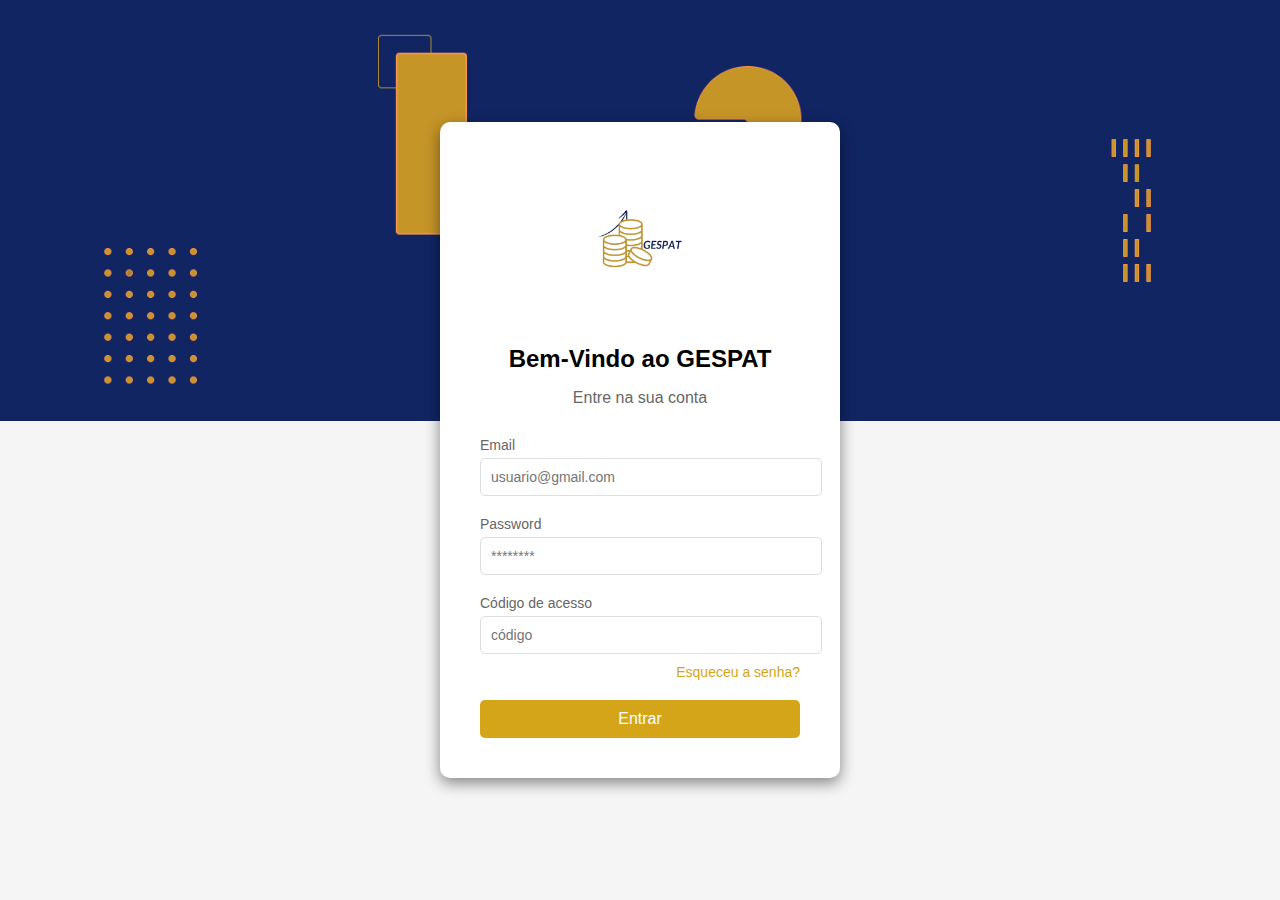
<file: components-login/login.html>
<!DOCTYPE html>
<html lang="pt-BR">
  <head>
    <meta charset="UTF-8" />
    <meta name="viewport" content="width=device-width, initial-scale=1.0" />
    <title>Login - GESPAT</title>
    <link rel="stylesheet" href="/styles/login.css" />
  </head>
  <body>
    <div class="container">
      <div class="login-box">
        <img src="/assets/logo.png" alt="GESPAT Logo" class="logo" />
        <h2>Bem-Vindo ao GESPAT</h2>
        <p>Entre na sua conta</p>
        <form>
          <div class="input-group">
            <label for="email">Email</label>
            <input type="text" id="email" name="email" placeholder="usuario@gmail.com" />
          </div>
          <div class="input-group">
            <label for="password">Password</label>
            <input
              type="password"
              id="password"
              name="password"
              placeholder="********"
            />
          </div>
          <div class="input-group">
            <label for="access-code">Código de acesso</label>
            <input
              type="text"
              id="access-code"
              name="access-code"
              placeholder="código"
            />
          </div>
          <a href="/components-login/recuperação.html" class="forgot-password"
            >Esqueceu a senha?</a
          >
          <button type="submit">Entrar</button>
        </form>
      </div>
    </div>
  </body>
</html>
</file>
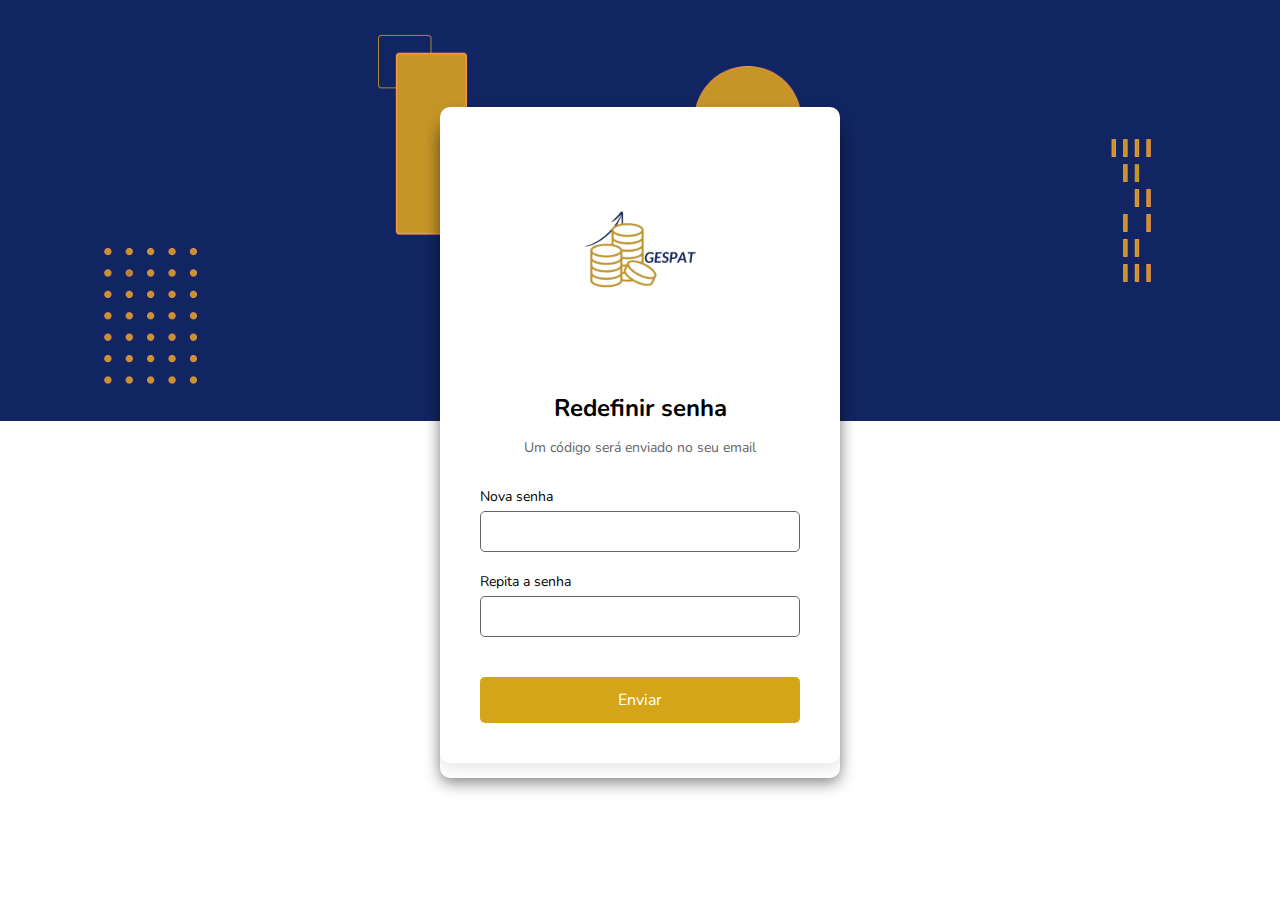
<file: components-login/redefinirsenha.html>
<!DOCTYPE html>
<html lang="pt-br">
  <head>
    <meta charset="UTF-8" />
    <meta name="viewport" content="width=device-width, initial-scale=1.0" />
    <title>Redefinir Senha</title>
    <link rel="stylesheet" href="../styles/redefini.css" />
  </head>
  <body class="redefinir-senha-pagina">
    <div class="container">
      <div class="login-box">
        <img src="../assets/logo.png" alt="Logo" class="logo" />
        <h2>Redefinir senha</h2>
        <p>Um código será enviado no seu email</p>
        <div class="input-group">
          <label for="new-password">Nova senha</label>
          <input type="password" id="new-password" class="password-input" />
        </div>
        <div class="input-group">
          <label for="confirm-password">Repita a senha</label>
          <input type="password" id="confirm-password" class="password-input" />
        </div>
        <button>Enviar</button>
      </div>
    </div>
  </body>
</html>
</file>
<file: styles/login.css>
body {
    font-family: Arial, sans-serif;
    margin: 0;
    padding: 0;
    background-color: #F5F5F5;
    overflow-y: hidden;
}


.container {
    display: flex;
    justify-content: center;
    align-items: center;
    height: 100vh;
    background-image: url('/assets/bgimg.png');
    background-size: 100%;
    background-position: top;
    background-repeat: no-repeat;
}

.login-box {
    background-color: #FFFFFF;
    padding: 40px;
    border-radius: 10px;
    box-shadow: 0 5px 15px rgba(0, 0, 0, 0.466);
    text-align: center;
    width: 320px;
    position: relative;
}

.back-arrow {
    position: absolute;
    top: 20px;
    left: 20px;
    font-size: 18px;
    color: #000;
    text-decoration: none;
}

.logo {
    width: 150px;
    margin-bottom: 10px;
}

h2 {
    color: #000000;
    margin-bottom: 10px;
}

p {
    color: #666666;
    margin-bottom: 30px;
}

.input-group {
    margin-bottom: 20px;
    text-align: left;
}

.input-group label {
    display: block;
    color: #666666;
    margin-bottom: 5px;
    font-size: 14px;
}

.input-group input {
    width: 100%;
    padding: 10px;
    border: 1px solid #DDDDDD;
    border-radius: 5px;
    font-size: 14px;
}

.forgot-password {
    display: block;
    text-align: right;
    margin-top: -10px;
    margin-bottom: 20px;
    font-size: 14px;
    color: #D4A518;
    text-decoration: none;
    transition: color 0.3s ease;
}

.forgot-password:hover {
    color: #b48c12;
    text-decoration: underline;
}

button {
    width: 100%;
    padding: 10px;
    background-color: #D4A518;
    border: none;
    border-radius: 5px;
    color: #FFFFFF;
    font-size: 16px;
    cursor: pointer;
}

button:hover {
    background-color: #b48c12;
}
</file>
<file: styles/redefini.css>
@import url('https://fonts.googleapis.com/css2?family=Nunito:ital,wght@0,200..1000;1,200..1000&display=swap');

* {
    font-family: "Nunito", sans-serif;
    font-optical-sizing: auto;
    font-weight: weight;
    font-style: normal;

}

.redefinir-senha-pagina {
    font-family: Arial, sans-serif;
    margin: 0;
    padding: 0;
    background-image: url('../assets/bgimg.png');
    background-size: 100%;
    background-position: top;
    background-repeat: no-repeat;
    display: flex;
    justify-content: center;
    align-items: center;
    height: 100vh;
    position: relative;
}

.redefinir-senha-pagina .container {
    text-align: center;
    border-radius: 10px;
    box-shadow: 0 5px 15px rgba(0, 0, 0, 0.466);
}

.redefinir-senha-pagina .login-box {
    top: -15px;
    background-color: #FFFFFF;
    padding: 40px;
    border-radius: 10px;
    box-shadow: 0 5px 15px rgba(0, 0, 0, 0.1);
    width: 320px;
    position: relative;
}

.redefinir-senha-pagina .back-arrow {
    position: absolute;
    top: 20px;
    left: 20px;
    font-size: 18px;
    color: #000;
    text-decoration: none;
}

.redefinir-senha-pagina .logo {
    width: 200px;
    margin-bottom: 20px;
}

.redefinir-senha-pagina h2 {
    color: #000000;
    margin-bottom: 10px;
    font-size: 24px;
}

.redefinir-senha-pagina p {
    color: #666666;
    margin-bottom: 30px;
    font-size: 14px;
}

.redefinir-senha-pagina .input-group {
    margin-bottom: 20px;
    text-align: left;
}

.redefinir-senha-pagina .input-group label {
    display: block;
    color: #000000;
    margin-bottom: 5px;
    font-size: 14px;
}

.redefinir-senha-pagina .password-input {
    width: 100%;
    padding: 10px;
    border: 1px solid #666666;
    border-radius: 5px;
    font-size: 14px;
    box-sizing: border-box;
    color: #000;
}

.redefinir-senha-pagina button {
    width: 100%;
    padding: 12px;
    background-color: #D4A518;
    border: none;
    border-radius: 5px;
    color: #FFFFFF;
    font-size: 16px;
    cursor: pointer;
    margin-top: 20px;
}

.redefinir-senha-pagina button:hover {
    background-color: #b48c12;
}
</file>
